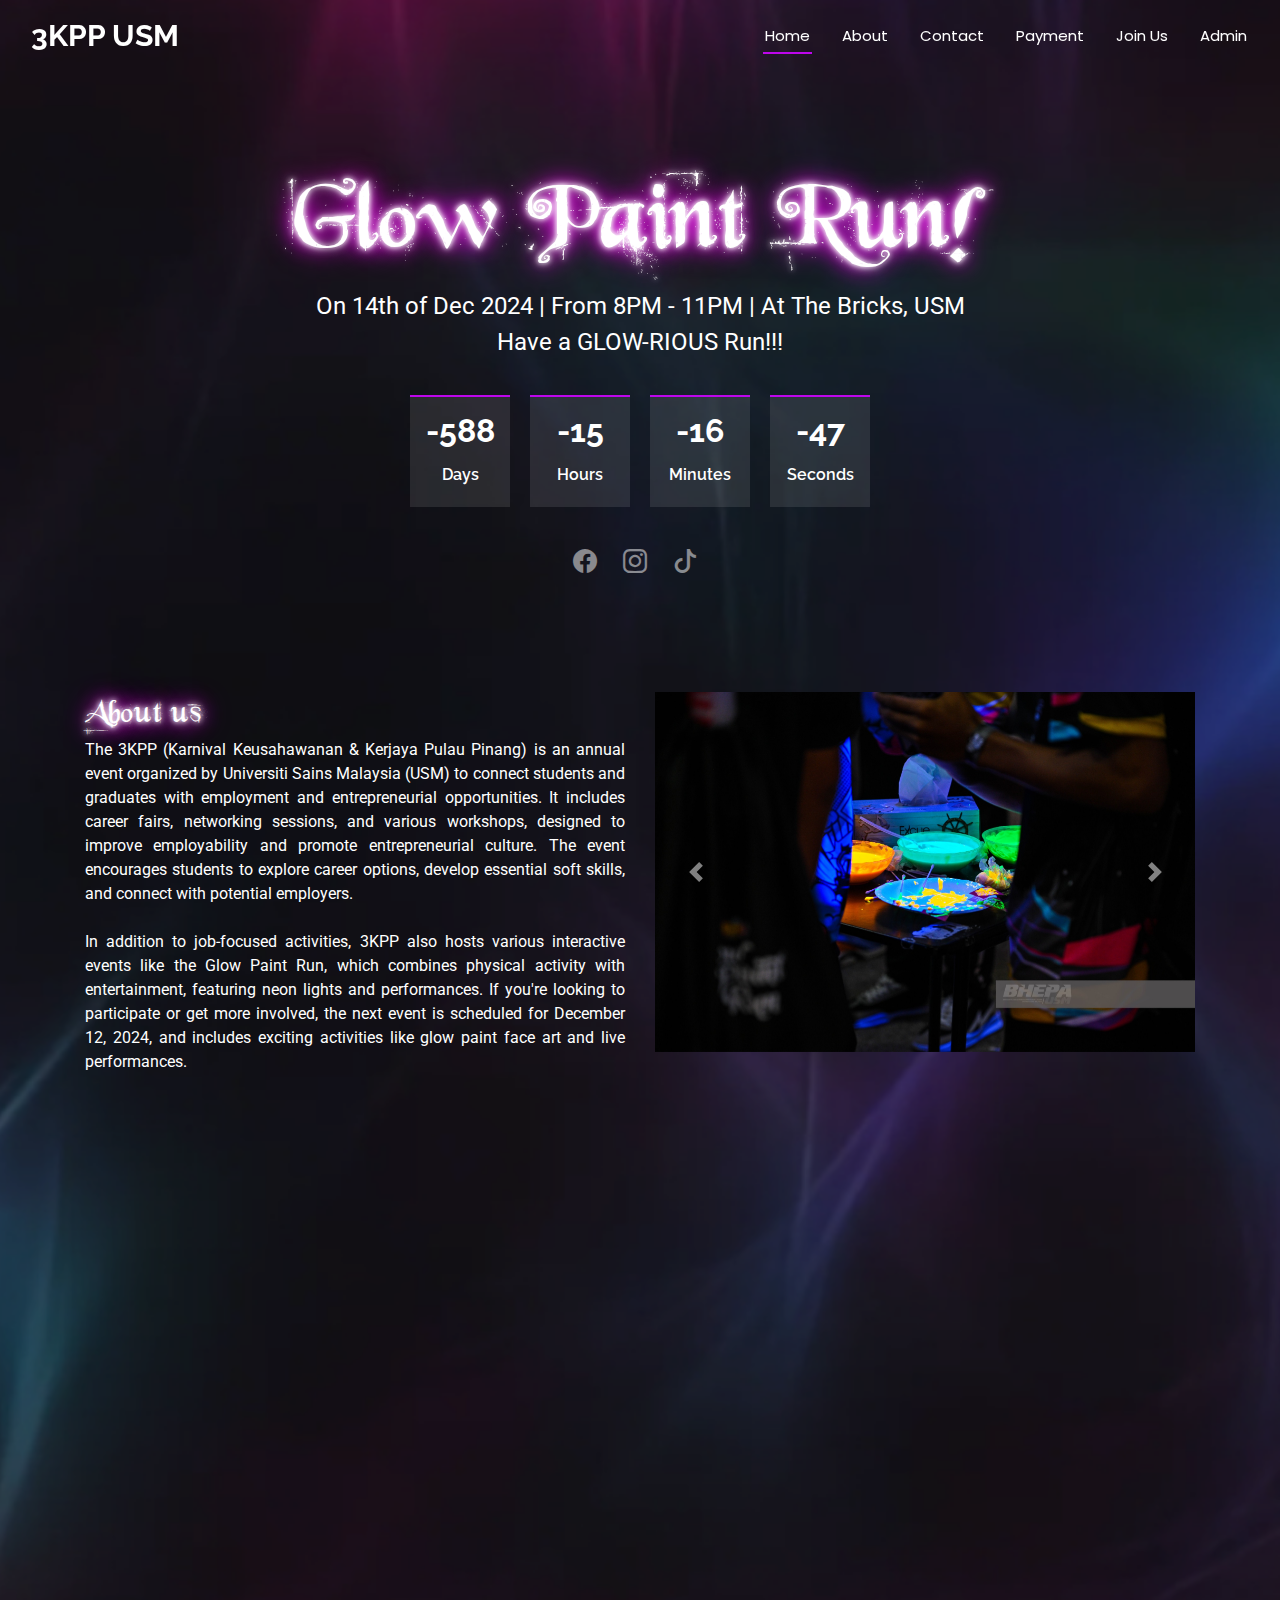
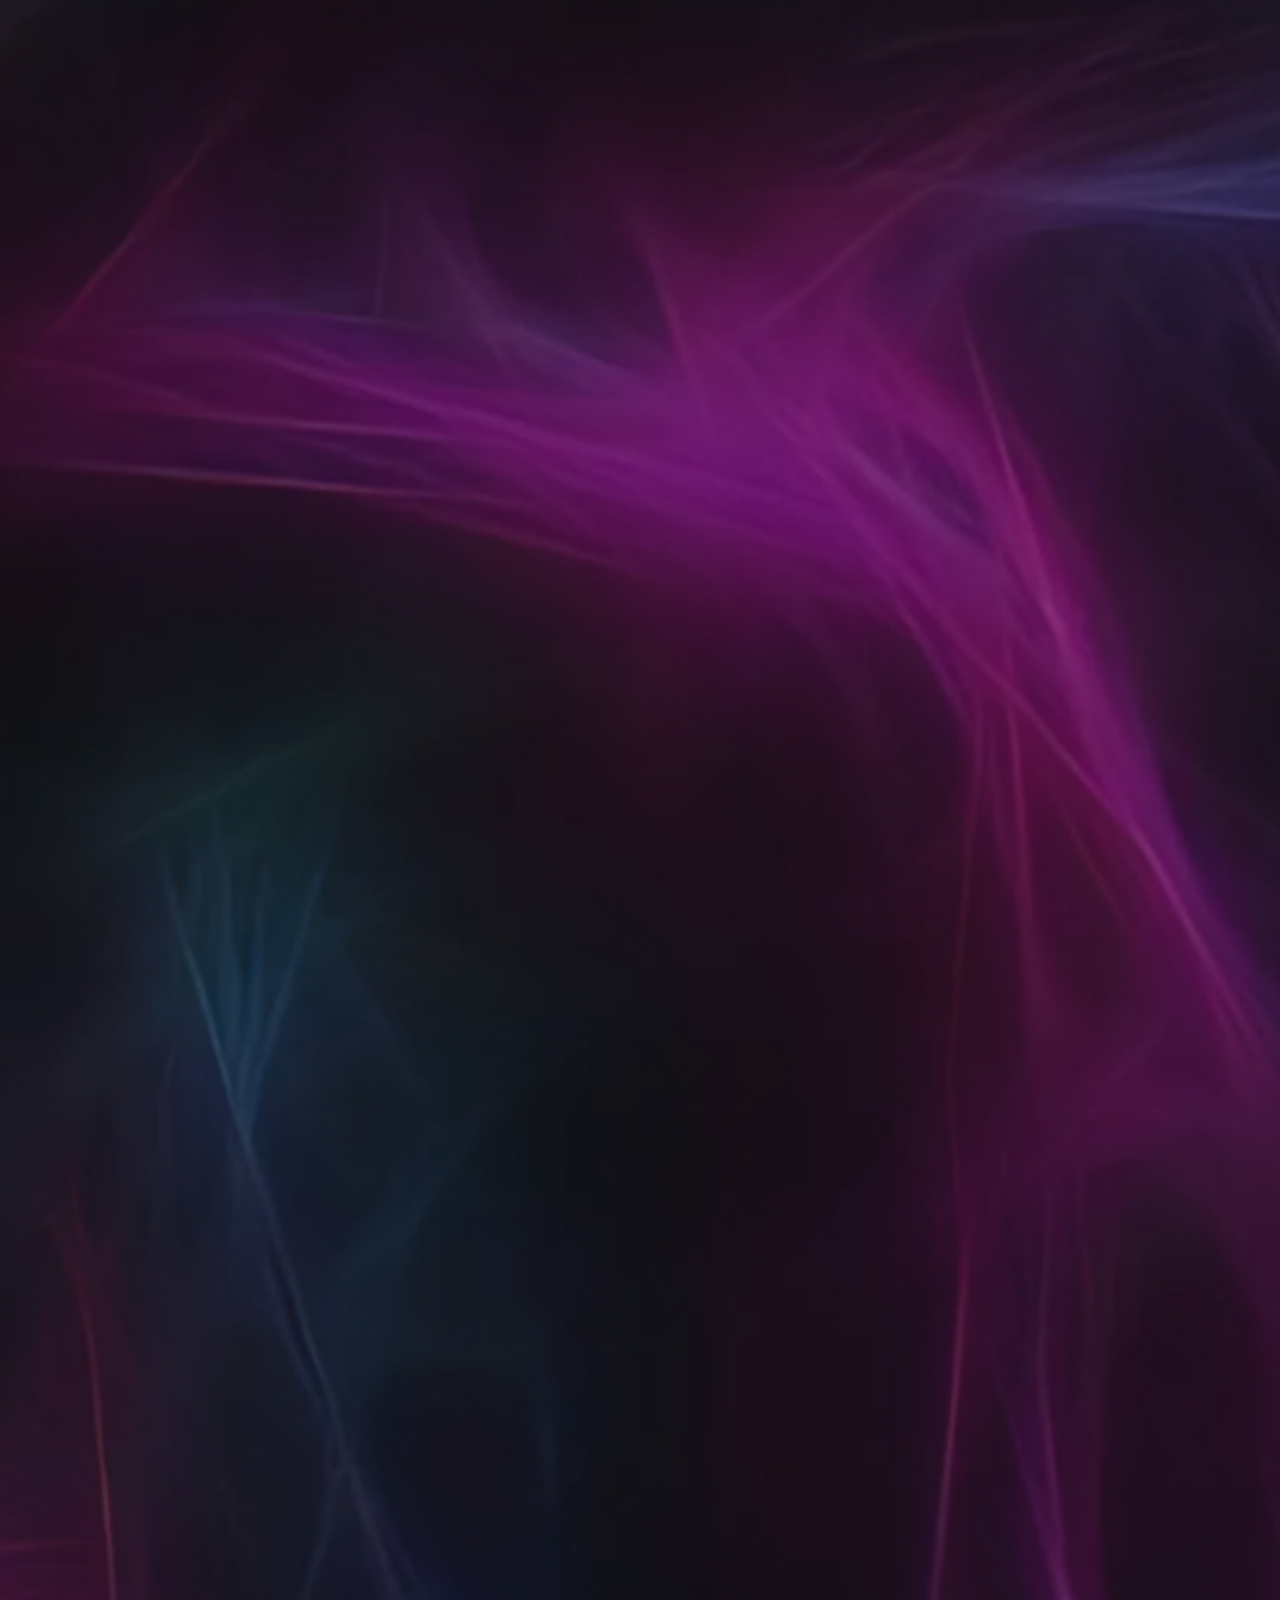
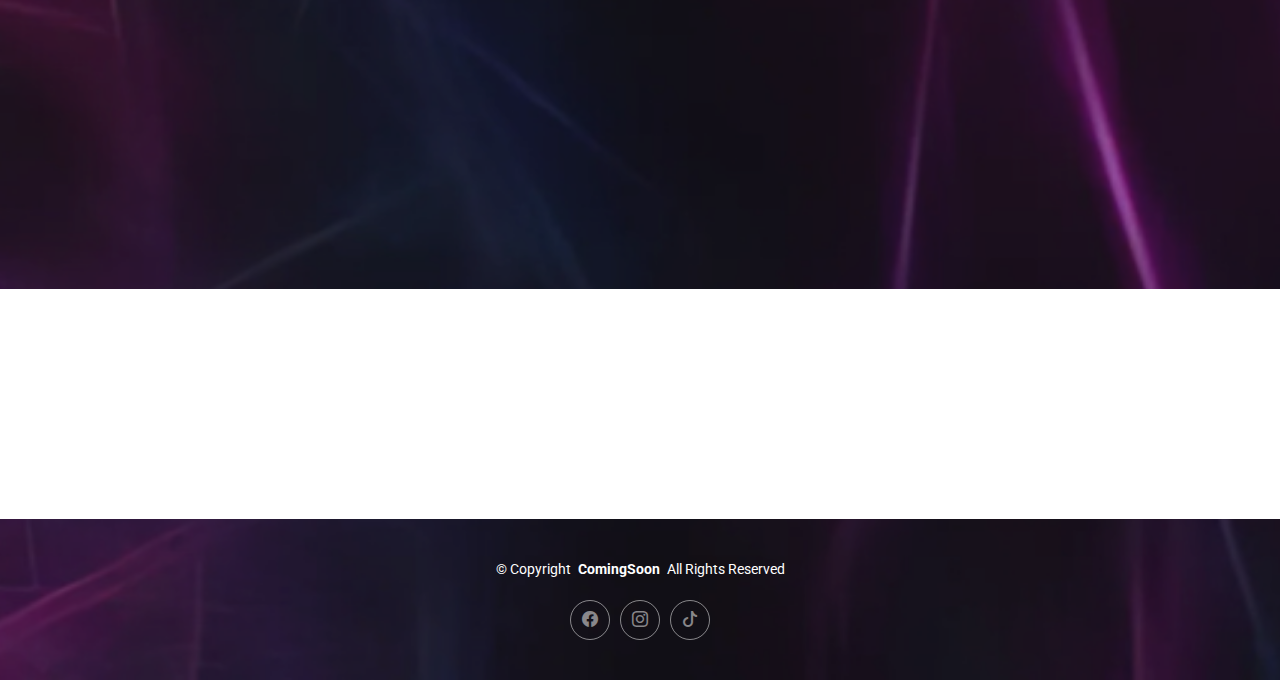
<file: index.html>
<!DOCTYPE html>
<html lang="en">

<head>
  <meta charset="utf-8">
  <meta content="width=device-width, initial-scale=1.0" name="viewport">
  <title>Glow Paint Run</title>
  <meta name="description" content="">
  <meta name="keywords" content="">

  <!-- Favicons -->
  <link href="assets/img/favicon.png" rel="icon">

  <!-- Fonts -->
  <link href="https://fonts.googleapis.com" rel="preconnect">
  <link href="https://fonts.gstatic.com" rel="preconnect" crossorigin>
  <link href="https://fonts.googleapis.com/css2?family=Roboto:ital,wght@0,100;0,300;0,400;0,500;0,700;0,900;1,100;1,300;1,400;1,500;1,700;1,900&family=Poppins:ital,wght@0,100;0,200;0,300;0,400;0,500;0,600;0,700;0,800;0,900;1,100;1,200;1,300;1,400;1,500;1,600;1,700;1,800;1,900&family=Raleway:ital,wght@0,100;0,200;0,300;0,400;0,500;0,600;0,700;0,800;0,900;1,100;1,200;1,300;1,400;1,500;1,600;1,700;1,800;1,900&display=swap" rel="stylesheet">

  <!-- Vendor CSS Files -->
  <link href="assets/vendor/bootstrap/css/bootstrap.min.css" rel="stylesheet">
  <link href="assets/vendor/bootstrap-icons/bootstrap-icons.css" rel="stylesheet">
  <link href="assets/vendor/aos/aos.css" rel="stylesheet">
  <link rel="stylesheet" href="https://cdn.jsdelivr.net/npm/bootstrap@4.6.2/dist/css/bootstrap.min.css">

  <!-- Main CSS File -->
  <link href="assets/css/main.css" rel="stylesheet">
</head>

<body class="index-page">

  <header id="header" class="header d-flex align-items-center px-3 sticky-top">
    <div class="container-fluid position-relative d-flex align-items-center justify-content-between">

      <a href="index.html" class="logo d-flex align-items-center">
        <!-- Uncomment the line below if you also wish to use an image logo -->
        <!-- <img src="assets/img/logo.png" alt=""> -->
        <h1 class="sitename">3KPP USM</h1>
      </a>
      <nav id="navmenu" class="navmenu">
        <ul>
          <li><a href="index.html" class="active">Home</a></li>
          <li><a href="#about">About</a></li>
          <li><a href="#contact">Contact</a></li>
          <li><a href="#payment">Payment</a></li>
          <li><a href="#payment" >Join Us</a></li>
          <li><a href="Templates/admin_dashboard.html" >Admin</a></li>
        </ul>
        <i class="mobile-nav-toggle d-xl-none bi bi-list"></i>
      </nav>

    </div>
  </header>
  <main class="main">
    <!-- Hero Section -->
    <section id="hero" class="hero section transparent-background">

      <div class="container text-center" data-aos="fade-up" data-aos-delay="100">
        <div class="row justify-content-center">
          <div class="col-lg-8">
            <h2>Glow Paint Run!</h2>
            <p>On 14th of Dec 2024  |  From 8PM - 11PM  |  At The Bricks, USM<br>Have a GLOW-RIOUS Run!!!</p>
          </div>
          <div class="countdown d-flex justify-content-center" data-count="2024/12/14">
            <div>
              <h3 class="count-days">482</h3>
              <h4>Days</h4>
            </div>
            <div>
              <h3 class="count-hours">6</h3>
              <h4>Hours</h4>
            </div>
            <div>
              <h3 class="count-minutes">49</h3>
              <h4>Minutes</h4>
            </div>
            <div>
              <h3 class="count-seconds">41</h3>
              <h4>Seconds</h4>
            </div>
          </div>
          <div class="social-links">
            <a href="https://m.facebook.com/profile.php?id=100085816266970"><i class="bi bi-facebook"></i></a>
            <a href="https://www.instagram.com/3kpp_usm/?hl=en"><i class="bi bi-instagram"></i></a>
            <a href="https://www.tiktok.com/@3kpp_usm?_t=8rUfpqcwQLv&_r=1"><i class="bi bi-tiktok"></i></a>
          </div>
        </div>
      </div>
    </section><!-- /Hero Section -->

    <!-- About Section -->
    <section id="about" class="about section transparent-background">
      <div class="container">
        <div class="row gy-4">
          <div class="col-lg-6 content" data-aos="fade-up" data-aos-delay="100">
            <h2>About us</h2>
            <p class="tidy">
              The 3KPP (Karnival Keusahawanan & Kerjaya Pulau Pinang) is an annual event organized by 
          Universiti Sains Malaysia (USM) to connect students and graduates with employment and 
          entrepreneurial opportunities. It includes career fairs, networking sessions, and various 
          workshops, designed to improve employability and promote entrepreneurial culture. The event 
          encourages students to explore career options, develop essential soft skills, and connect 
          with potential employers.<br><br>
          In addition to job-focused activities, 3KPP also hosts various 
          interactive events like the Glow Paint Run, which combines physical activity with entertainment, featuring neon lights 
          and performances. If you're looking to participate or get more involved, the next event is 
          scheduled for December 12, 2024, and includes exciting activities like glow paint face art 
          and live performances.
            </p>
          </div>
          <div class="col-lg-6" data-aos="fade-up" data-aos-delay="100">
            <div id="carouselid" class="carousel slide" data-ride="carousel">
              <div class="carousel-inner">
                <div class="carousel-item active">
                  <img class="d-block w-100" src="assets/img/img2.jpg" alt="First slide">
                </div>
                <div class="carousel-item">
                  <img class="d-block w-100" src="assets/img/img3.jpg" alt="Second slide">
                </div>
                <div class="carousel-item">
                  <img class="d-block w-100" src="assets/img/img4.jpg" alt="Third slide">
                </div>
              </div>
              <a class="carousel-control-prev" href="#carouselid" role="button" data-slide="prev">
                <span class="carousel-control-prev-icon" aria-hidden="true"></span>
                <span class="sr-only">Previous</span>
              </a>
              <a class="carousel-control-next" href="#carouselid" role="button" data-slide="next">
                <span class="carousel-control-next-icon" aria-hidden="true"></span>
                <span class="sr-only">Next</span>
              </a>
            </div>
          </div>
        </div>
      </div>
    </section><!-- /About Section -->

    <!-- Contact Section -->
    <section id="contact" class="contact section transparent-background">
      <!-- Section Title -->
      <div class="container section-title" data-aos="fade-up">
        <h2>Contact</h2>
        <p>Necessitatibus eius consequatur ex aliquid fuga eum quidem sint consectetur velit</p>
      </div><!-- End Section Title -->
      <div class="container" data-aos="fade-up" data-aos-delay="100">
        <div class="row gy-4">
          <div class="col-lg-6">
            <div class="row gy-4">
              <div class="col-md-6">
                <div class="info-item" data-aos="fade" data-aos-delay="200">
                  <i class="bi bi-geo-alt"></i>
                  <h3>Address</h3>
                  <p>A108 Adam Street</p>
                  <p>New York, NY 535022</p>
                </div>
              </div><!-- End Info Item -->

              <div class="col-md-6">
                <div class="info-item" data-aos="fade" data-aos-delay="300">
                  <i class="bi bi-telephone"></i>
                  <h3>Call Us</h3>
                  <p>+1 5589 55488 55</p>
                  <p>+1 6678 254445 41</p>
                </div>
              </div><!-- End Info Item -->

              <div class="col-md-6">
                <div class="info-item" data-aos="fade" data-aos-delay="400">
                  <i class="bi bi-envelope"></i>
                  <h3>Email Us</h3>
                  <p>info@example.com</p>
                  <p>contact@example.com</p>
                </div>
              </div><!-- End Info Item -->

              <div class="col-md-6">
                <div class="info-item" data-aos="fade" data-aos-delay="500">
                  <i class="bi bi-clock"></i>
                  <h3>Open Hours</h3>
                  <p>Monday - Friday</p>
                  <p>9:00AM - 05:00PM</p>
                </div>
              </div><!-- End Info Item -->

            </div>

          </div>
          <div class="col-lg-6">
            <form action="forms/contact.php" method="post" class="php-email-form" data-aos="fade-up" data-aos-delay="200">
              <div class="row gy-4">

                <div class="col-md-6">
                  <input type="text" name="name" class="form-control" placeholder="Your Name" required="">
                </div>

                <div class="col-md-6 ">
                  <input type="email" class="form-control" name="email" placeholder="Your Email" required="">
                </div>

                <div class="col-12">
                  <input type="text" class="form-control" name="subject" placeholder="Subject" required="">
                </div>

                <div class="col-12">
                  <textarea class="form-control" name="message" rows="6" placeholder="Message" required=""></textarea>
                </div>

                <div class="col-12 text-center">
                  <div class="loading">Loading</div>
                  <div class="error-message"></div>
                  <div class="sent-message">Your message has been sent. Thank you!</div>

                  <button type="submit">Send Message</button>
                </div>
              </div>
            </form>
          </div><!-- End Contact Form -->
        </div>
      </div>
    </section><!-- /Contact Section -->
     <!-- payment Section -->
     <section id="payment" class="payment section transparent-background">

      <!-- Section Title -->
      <div class="container section-title" data-aos="fade-up">
        <h2>Payment</h2>
        <p>Unlock the Adventure – Secure Your Run Package Here! 三三(ง ˙o˙)ว</p>
      </div><!-- End Section Title -->

      <div class="container" data-aos="fade-up" data-aos-delay="100">

        <div class="row g-4 justify-content-center">

          <!-- Basic Plan -->
          <div class="col-lg-4" data-aos="fade-up" data-aos-delay="100">
            <div class="payment-card">
              <h3>GLOW-RIOUS STARTER</h3>
              <div class="price">
                <span class="currency">RM</span>
                <span class="amount">15.00</span>
                <span class="period">/ person</span>
              </div>
              <!-- <p class="description">Sed ut perspiciatis unde omnis iste natus error sit voluptatem accusantium doloremque laudantium totam.</p> -->
              <img src="assets/img/starterpack.png" alt="Glow Starter Package" class="description-image">

              <h4>Running Kit Included:</h4>
              <ul class="features-list">
                <li>
                  <i class="bi bi-check-circle-fill"></i>
                  LED Stick
                </li>
                <li>
                  <i class="bi bi-check-circle-fill"></i>
                  Refreshments
                </li>
                <li>
                  <i class="bi bi-check-circle-fill"></i>
                  Drawstring Bag
                </li>
                <li>
                  <i class="bi bi-check-circle-fill"></i>
                  Face Paint Service
                </li>
                <li>
                  <i class="bi bi-check-circle-fill"></i>
                  Lucky Draw Ticket
                </li>
                <li>
                  <i class="bi bi-check-circle-fill"></i>
                  Wristband
                </li>
              </ul>

              <a href="joinus.html" class="btn btn-primary">
                Purchase Now
                <i class="bi bi-arrow-right"></i>
              </a>
            </div>
          </div>

          <!-- Standard Plan -->
          <div class="col-lg-4" data-aos="fade-up" data-aos-delay="200">
            <div class="payment-card popular">
              <div class="popular-badge">Most Popular</div>
              <h31>GLOW-RIOUS PRO</h31>
              <h5>* Only this package is open to public *</h5>
              <div class="price">
                <span class="currency">RM</span>
                <span class="amount">50.00</span>
                <span class="period">/ person</span>
              </div>
              <!-- <p class="description">At vero eos et accusamus et iusto odio dignissimos ducimus qui blanditiis praesentium voluptatum.</p> -->
              <img src="assets/img/propack.png" alt="Glow Starter Package" class="description-image">
             
              <h4>Running Kit Included:</h4>
              <ul class="features-list">
                <li>
                  <i class="bi bi-check-circle-fill"></i>
                  T-shirt
                </li>
                <li>
                  <i class="bi bi-check-circle-fill"></i>
                  LED Stick
                </li>
                <li>
                  <i class="bi bi-check-circle-fill"></i>
                  Refreshments
                </li>
                <li>
                  <i class="bi bi-check-circle-fill"></i>
                  Drawstring Bag
                </li>
                <li>
                  <i class="bi bi-check-circle-fill"></i>
                  Face Paint Service
                </li>
                <li>
                  <i class="bi bi-check-circle-fill"></i>
                  Lucky Draw Ticket
                </li>
                <li>
                  <i class="bi bi-check-circle-fill"></i>
                  Wristband
                </li>
                <li>
                  <i class="bi bi-check-circle-fill"></i>
                  Medal
                </li>
              </ul>

              <a href="joinus.html" class="btn btn-light">
                Purchase Now
                <i class="bi bi-arrow-right"></i>
              </a>
            </div>
          </div>

          <!-- Premium Plan -->
          <div class="col-lg-4" data-aos="fade-up" data-aos-delay="300">
            <div class="payment-card">
              <h3>GLOW-RIOUS LITE</h3>
              <div class="price">
                <span class="currency">RM</span>
                <span class="amount">35.00</span>
                <span class="period">/ person</span>
              </div>
              <!-- <p class="description">Quis autem vel eum iure reprehenderit qui in ea voluptate velit esse quam nihil molestiae.</p> -->
              <img src="assets/img/litepack.png" alt="Glow Starter Package" class="description-image">
              
              <h4>Running Kit Included:</h4>
              <ul class="features-list">
                <li>
                  <i class="bi bi-check-circle-fill"></i>
                  T-shirt
                </li>
                <li>
                  <i class="bi bi-check-circle-fill"></i>
                  LED Stick
                </li>
                <li>
                  <i class="bi bi-check-circle-fill"></i>
                  Refreshments
                </li>
                <li>
                  <i class="bi bi-check-circle-fill"></i>
                  Drawstring Bag
                </li>
                <li>
                  <i class="bi bi-check-circle-fill"></i>
                  Face Paint Service
                </li>
                <li>
                  <i class="bi bi-check-circle-fill"></i>
                  Lucky Draw Ticket
                </li>
                <li>
                  <i class="bi bi-check-circle-fill"></i>
                  Wristband
                </li>
              </ul>

              <a href="joinus.html" class="btn btn-primary">
                Purchase Now
                <i class="bi bi-arrow-right"></i>
              </a>
            </div>
          </div>
        </div>
      </div>
    </section><!-- /payment Section -->
    <section class="joinus"></section>  <!-- /joinus Section -->
  </main>
  <footer id="footer" class="footer transparent-background">
    <div class="container">
      <div class="copyright text-center ">
        <p>© <span>Copyright</span> <strong class="px-1 sitename">ComingSoon</strong> <span>All Rights Reserved</span></p>
      </div>
      <div class="social-links d-flex justify-content-center">
        <a href="https://m.facebook.com/profile.php?id=100085816266970"><i class="bi bi-facebook"></i></a>
        <a href="https://www.instagram.com/3kpp_usm/?hl=en"><i class="bi bi-instagram"></i></a>
        <a href="https://www.tiktok.com/@3kpp_usm?_t=8rUfpqcwQLv&_r=1"><i class="bi bi-tiktok"></i></a>
      </div>
    </div>
  </footer>

  <!-- Scroll Top -->
  <a href="#" id="scroll-top" class="scroll-top d-flex align-items-center justify-content-center"><i class="bi bi-arrow-up-short"></i></a>

  <!-- Preloader -->
  <div id="preloader"></div>

  <!-- Vendor JS Files -->
  <script src="assets/vendor/bootstrap/js/bootstrap.bundle.min.js"></script>
  <script src="assets/vendor/php-email-form/validate.js"></script>
  <script src="assets/vendor/aos/aos.js"></script>
  <script src="https://code.jquery.com/jquery-3.6.0.min.js"></script>
<script src="https://cdn.jsdelivr.net/npm/bootstrap@4.6.2/dist/js/bootstrap.min.js"></script>

  <!-- Main JS File -->
  <script src="assets/js/main.js"></script>
</body>
</html>
</file>
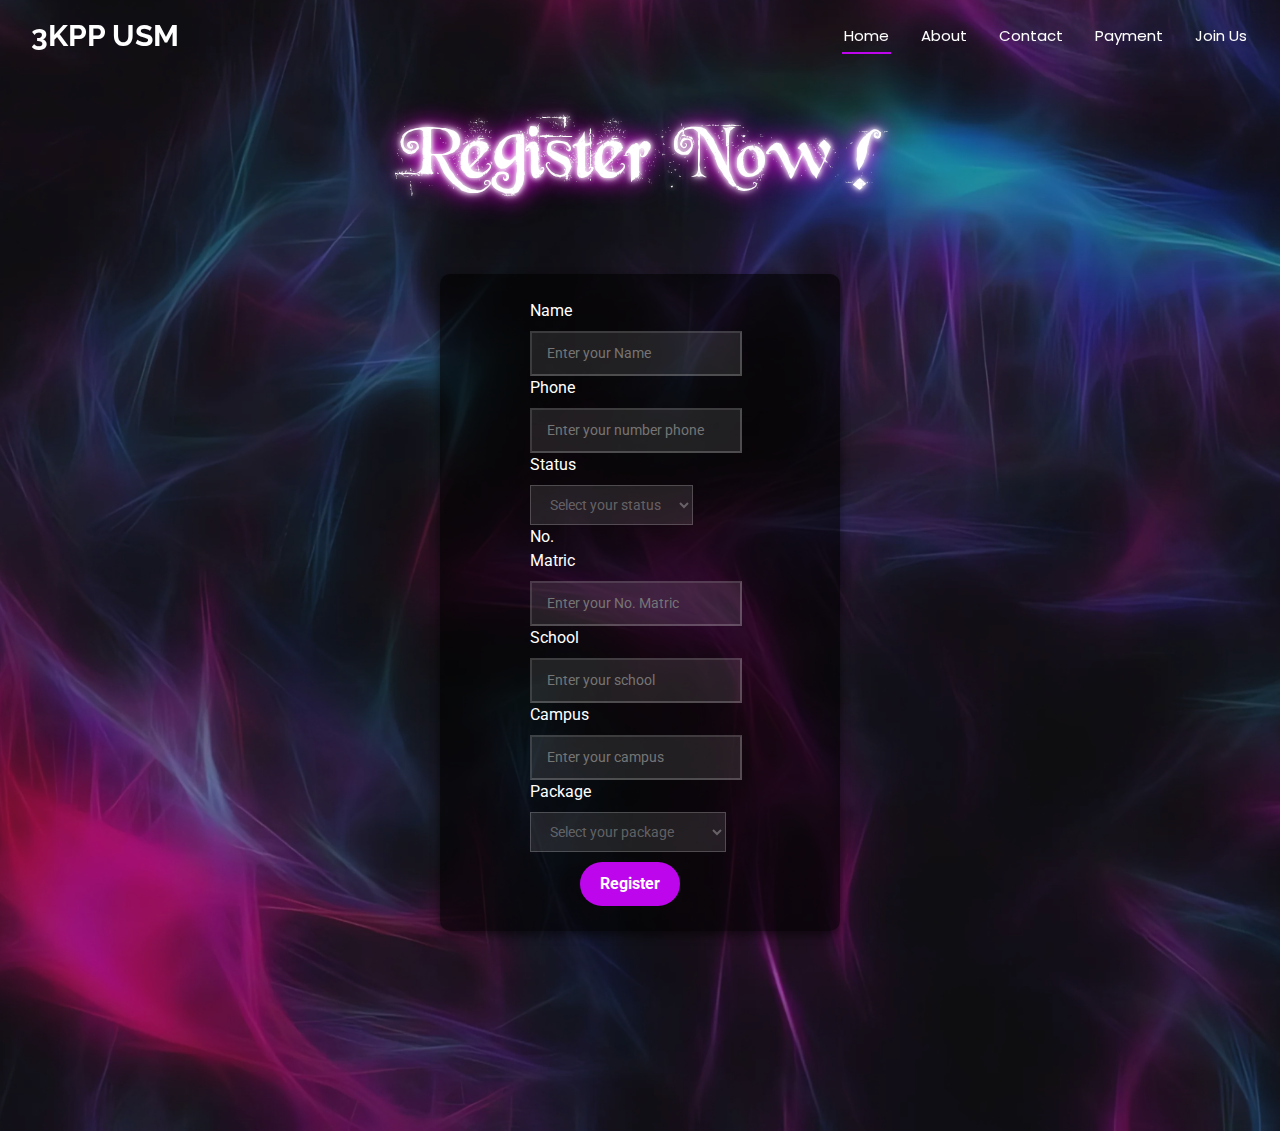
<file: joinus.html>
<!DOCTYPE html>
<html lang="en" style="font-size: 16px;">
<head>
    <meta name="viewport" content="width=device-width, initial-scale=1.0">
    <meta charset="utf-8">
    <meta name="keywords" content="Book an Appointment, INTUITIVE">
    <title>Join US</title>
    <!-- Favicons -->
    <link href="assets/img/favicon.png" rel="icon">

    <!-- Fonts -->
    <link href="https://fonts.googleapis.com" rel="preconnect">
    <link href="https://fonts.gstatic.com" rel="preconnect" crossorigin>
    <link href="https://fonts.googleapis.com/css2?family=Roboto:ital,wght@0,100;0,300;0,400;0,500;0,700;0,900;1,100;1,300;1,400;1,500;1,700;1,900&family=Poppins:ital,wght@0,100;0,200;0,300;0,400;0,500;0,600;0,700;0,800;0,900;1,100;1,200;1,300;1,400;1,500;1,600;1,700;1,800;1,900&family=Raleway:ital,wght@0,100;0,200;0,300;0,400;0,500;0,600;0,700;0,800;0,900;1,100;1,200;1,300;1,400;1,500;1,600;1,700;1,800;1,900&display=swap" rel="stylesheet">

    <!-- Vendor CSS Files -->
    <link href="assets/vendor/bootstrap/css/bootstrap.min.css" rel="stylesheet">
    <link href="assets/vendor/bootstrap-icons/bootstrap-icons.css" rel="stylesheet">
    <link href="assets/vendor/aos/aos.css" rel="stylesheet">
    <link rel="stylesheet" href="https://cdn.jsdelivr.net/npm/bootstrap@4.6.2/dist/css/bootstrap.min.css">

    <!-- Main CSS File -->
    <link href="assets/css/main.css" rel="stylesheet">
    <link href="joinus.css" rel="stylesheet">
</head>

<body class="join-body" data-lang="en">

    <header id="header" class="header d-flex align-items-center px-3 sticky-top">
        <div class="container-fluid position-relative d-flex align-items-center justify-content-between">
    
          <a href="index.html" class="logo d-flex align-items-center">
            <!-- Uncomment the line below if you also wish to use an image logo -->
            <!-- <img src="assets/img/logo.png" alt=""> -->
            <h1 class="sitename">3KPP USM</h1>
          </a>
          <nav id="navmenu" class="navmenu">
            <ul>
              <li><a href="index.html" class="active">Home</a></li>
              <li><a href="#about">About</a></li>
              <li><a href="#contact">Contact</a></li>
              <li><a href="#payment">Payment</a></li>
              <li><a href="joinus.html">Join Us</a></li>
            </ul>
            <i class="mobile-nav-toggle d-xl-none bi bi-list"></i>
          </nav>
    
        </div>
    </header>

<!-- <section id="register" class="register section transparent-background">
    <!-- Section Title
    <div class="container section-title" data-aos="fade-up">
      <h2>Register</h2>
      <p>Necessitatibus eius consequatur ex aliquid fuga eum quidem sint consectetur velit</p>
    </div><!-- End Section Title -->
    <!-- <div class="container" data-aos="fade-up" data-aos-delay="100">
      <div class="row gy-4">
        <div class="col-lg-6">
          <form action="forms/contact.php" method="post" class="php-email-form" data-aos="fade-up" data-aos-delay="200">
            <div class="row gy-4">

              <div class="col-md-6">
                <input type="text" name="name" class="form-control" placeholder="Your Name" required="">
              </div>

              <div class="col-md-6 ">
                <input type="email" class="form-control" name="email" placeholder="Your Email" required="">
              </div>

              <div class="col-12">
                <input type="text" class="form-control" name="subject" placeholder="Subject" required="">
              </div>

              <div class="col-12">
                <textarea class="form-control" name="message" rows="6" placeholder="Message" required=""></textarea>
              </div>

              <div class="col-12 text-center">
                <div class="loading">Loading</div>
                <div class="error-message"></div>
                <div class="sent-message">Your message has been sent. Thank you!</div>

                <button type="submit">Send Message</button>
              </div>
            </div>
          </form> -->
        </div><!-- End Contact Form
      </div>
    </div>
  </section>/Contact Section -->

  <section id="register" class="register section transparent-background">
    <div  class="container section-title">
        <h2>Register Now !</h2>
    </div>
    <div class="container form">
        <div class="row gy-4">
            <div class="col-lg-6">
                <form action="qr.html" method="get" class="php-email-form">
                    <div class="col-md-6">
                        <label for="name" class="u-label">Name</label>
                        <input type="text" placeholder="Enter your Name" id="name" name="name" required>
                    </div>
                    <div class="col-md-6">
                        <label for="phone" class="u-label">Phone</label>
                        <input type="text" placeholder="Enter your number phone" id="phone" name="phone"  required>
                    </div>
                    <div class="col-md-6">
                      <label for="status" class="u-label">Status</label>
                      <select id="status" name="status" required>
                          <option value="" disabled selected>Select your status</option>
                          <option value="basic">Student</option>
                          <option value="pro">Non-Student</option>
                      </select>
                  </div>
                    <div class="col-md-6">
                        <label for="nomatric" class="u-label">No. Matric</label>
                        <input type="text" placeholder="Enter your No. Matric" id="nomatric" name="nomatric"  required>
                    </div>
                    <div class="col-md-6">
                        <label for="school" class="u-label">School</label>
                        <input type="text" placeholder="Enter your school" id="school" name="school"  required>
                    </div>
                    <div class="col-md-6">
                        <label for="campus" class="u-label">Campus</label>
                        <input type="text" placeholder="Enter your campus" id="campus" name="campus" required>
                    </div>
                    <div class="col-md-6">
                        <label for="package" class="u-label">Package</label>
                        <select id="package" name="package" required>
                            <option value="" disabled selected>Select your package</option>
                            <option value="basic">GLOW-RIOUS STARTER</option>
                            <option value="pro">GLOW-RIOUS PRO</option>
                            <option value="lite">GLOW-RIOUS LITE</option>
                        </select>
                    </div>
                    <div class="col-md-6">
                        <button type="submit" class="btn">Register</button>
                    </div>
                </form>
            </div>
        </div>
    </div>
</section>



</body>
</html>
</file>
<file: assets/css/main.css>
/* Fonts */
:root {
  --default-font: "Roboto",  system-ui, -apple-system, "Segoe UI", Roboto, "Helvetica Neue", Arial, "Noto Sans", "Liberation Sans", sans-serif, "Apple Color Emoji", "Segoe UI Emoji", "Segoe UI Symbol", "Noto Color Emoji";
  --heading-font: "Raleway",  sans-serif;
  --nav-font: "Poppins",  sans-serif;
}

/* Global Colors - The following color variables are used throughout the website. Updating them here will change the color scheme of the entire website */
:root { 
  --background-color: #ffffff; /* Background color for the entire website, including individual sections */
  --default-color: #ffffff; /* Default color used for the majority of the text content across the entire website */
  --heading-color: #ffffff; /* Color for headings, subheadings and title throughout the website */
  --accent-color: #be06ec; /* Accent color that represents your brand on the website. It's used for buttons, links, and other elements that need to stand out */
  --surface-color: #ffffff; /* The surface color is used as a background of boxed elements within sections, such as cards, icon boxes, or other elements that require a visual separation from the global background. */
  --contrast-color: #ffffff; /* Contrast color for text, ensuring readability against backgrounds of accent, heading, or default colors. */
   scroll-behavior: smooth;
}

.transparent-background {
  --background-color: rgba(255, 255, 255, 0);
  --surface-color: rgba(255, 255, 255, 0.1);
}

/* Smooth scroll */
:root {
  scroll-behavior: smooth;
}

.tidy{
  text-align: justify;
}

/*--------------------------------------------------------------
# General Styling & Shared Classes
--------------------------------------------------------------*/
body {
  color: var(--default-color);
  background-color: var(--background-color);
  font-family: var(--default-font);
  background: url(../img/paymentbg.png) top center no-repeat;
  background-size: cover;
  position: relative;
}

body::before {
  content: "";
  position: absolute;
  left: 0;
  right: 0;
  top: 0;
  bottom: 0;
  background: rgba(34, 34, 34, 0.4);
}

@media (min-width: 1366px) {
  body {
    background-attachment: fixed;
  }
}

a {
  color: var(--accent-color);
  text-decoration: none;
  transition: 0.3s;
}

a:hover {
  color: color-mix(in srgb, var(--accent-color), transparent 25%);
  text-decoration: none;
}

h1,
/* h2, */
h3,
h31,
h4,
h5,
h6 {
  color: var(--heading-color);
  font-family: var(--heading-font);
}

@font-face {
  font-family: 'Beyond-Wonderland';
  src: url('../font/Beyond-Wonderland.ttf') format('opentype');
}

h2 {
  font-family: 'Beyond-Wonderland'; /* Fallback to sans-serif */
  text-shadow: 
  0 0 5px #ffffff,   /* Inner glow */
  0 0 10px #ffffff,  /* First outer glow */
  0 0 20px #ff00ff,  /* Second outer glow */
  0 0 30px #ff00ff;  /* Final intense glow */
color: #ffffff;      /* Font color */
}

/*--------------------------------------------------------------
# Global Header
--------------------------------------------------------------*/
.header {
  --background-color: rgba(0, 0, 0, 0);
  color: var(--default-color);
  background-color: var(--background-color);
  padding: 10px 0;
  transition: all 0.5s;
  z-index: 997;
}

.header .logo {
  line-height: 1;
}

.header .logo img {
  max-height: 32px;
  margin-right: 8px;
}

.header .logo h1 {
  font-size: 30px;
  margin: 0;
  font-weight: 700;
  color: var(--heading-color);
}

/*--------------------------------------------------------------
# Navigation Menu
--------------------------------------------------------------*/
/* Desktop Navigation */
@media (min-width: 1200px) {
  .navmenu {
    padding: 0;
  }

  .navmenu ul {
    margin: 0;
    padding: 0;
    display: flex;
    list-style: none;
    align-items: center;
  }

  .navmenu li {
    position: relative;
  }

  .navmenu>ul>li {
    white-space: nowrap;
    padding: 15px 14px;
  }

  .navmenu>ul>li:last-child {
    padding-right: 0;
  }

  .navmenu a,
  .navmenu a:focus {
    color: var(--nav-color);
    font-size: 15px;
    padding: 0 2px;
    font-family: var(--nav-font);
    font-weight: 400;
    display: flex;
    align-items: center;
    justify-content: space-between;
    white-space: nowrap;
    transition: 0.3s;
    position: relative;
  }

  .navmenu a i,
  .navmenu a:focus i {
    font-size: 12px;
    line-height: 0;
    margin-left: 5px;
    transition: 0.3s;
  }

  .navmenu>ul>li>a:before {
    content: "";
    position: absolute;
    width: 100%;
    height: 2px;
    bottom: -6px;
    left: 0;
    background-color: var(--accent-color);
    visibility: hidden;
    width: 0px;
    transition: all 0.3s ease-in-out 0s;
  }

  .navmenu a:hover:before,
  .navmenu li:hover>a:before,
  .navmenu .active:before {
    visibility: visible;
    width: 100%;
  }

  .navmenu li:hover>a,
  .navmenu .active,
  .navmenu .active:focus {
    color: var(--nav-hover-color);
  }

  .navmenu .dropdown ul {
    margin: 0;
    padding: 10px 0;
    background: var(--nav-dropdown-background-color);
    display: block;
    position: absolute;
    visibility: hidden;
    left: 14px;
    top: 130%;
    opacity: 0;
    transition: 0.3s;
    border-radius: 4px;
    z-index: 99;
    box-shadow: 0px 0px 30px rgba(0, 0, 0, 0.1);
  }

  .navmenu .dropdown ul li {
    min-width: 200px;
  }

  .navmenu .dropdown ul a {
    padding: 10px 20px;
    font-size: 15px;
    text-transform: none;
    color: var(--nav-dropdown-color);
  }

  .navmenu .dropdown ul a i {
    font-size: 12px;
  }

  .navmenu .dropdown ul a:hover,
  .navmenu .dropdown ul .active:hover,
  .navmenu .dropdown ul li:hover>a {
    color: var(--nav-dropdown-hover-color);
  }

  .navmenu .dropdown:hover>ul {
    opacity: 1;
    top: 100%;
    visibility: visible;
  }

  .navmenu .dropdown .dropdown ul {
    top: 0;
    left: -90%;
    visibility: hidden;
  }

  .navmenu .dropdown .dropdown:hover>ul {
    opacity: 1;
    top: 0;
    left: -100%;
    visibility: visible;
  }
}

/* Mobile Navigation */
@media (max-width: 1199px) {
  .mobile-nav-toggle {
    color: var(--nav-color);
    font-size: 28px;
    line-height: 0;
    margin-right: 10px;
    cursor: pointer;
    transition: color 0.3s;
  }

  .navmenu {
    padding: 0;
    z-index: 9997;
  }

  .navmenu ul {
    display: none;
    list-style: none;
    position: absolute;
    inset: 60px 20px 20px 20px;
    padding: 10px 0;
    margin: 0;
    border-radius: 6px;
    background-color: var(--nav-mobile-background-color);
    border: 1px solid color-mix(in srgb, var(--default-color), transparent 90%);
    box-shadow: none;
    overflow-y: auto;
    transition: 0.3s;
    z-index: 9998;
  }

  .navmenu a,
  .navmenu a:focus {
    color: var(--nav-dropdown-color);
    padding: 10px 20px;
    font-family: var(--nav-font);
    font-size: 17px;
    font-weight: 500;
    display: flex;
    align-items: center;
    justify-content: space-between;
    white-space: nowrap;
    transition: 0.3s;
  }

  .navmenu a i,
  .navmenu a:focus i {
    font-size: 12px;
    line-height: 0;
    margin-left: 5px;
    width: 30px;
    height: 30px;
    display: flex;
    align-items: center;
    justify-content: center;
    border-radius: 50%;
    transition: 0.3s;
    background-color: color-mix(in srgb, var(--accent-color), transparent 90%);
  }

  .navmenu a i:hover,
  .navmenu a:focus i:hover {
    background-color: var(--accent-color);
    color: var(--contrast-color);
  }

  .navmenu a:hover,
  .navmenu .active,
  .navmenu .active:focus {
    color: var(--nav-dropdown-hover-color);
  }

  .navmenu .active i,
  .navmenu .active:focus i {
    background-color: var(--accent-color);
    color: var(--contrast-color);
    transform: rotate(180deg);
  }

  .navmenu .dropdown ul {
    position: static;
    display: none;
    z-index: 99;
    padding: 10px 0;
    margin: 10px 20px;
    background-color: var(--nav-dropdown-background-color);
    transition: all 0.5s ease-in-out;
  }

  .navmenu .dropdown ul ul {
    background-color: rgba(33, 37, 41, 0.1);
  }

  .navmenu .dropdown>.dropdown-active {
    display: block;
    background-color: rgba(33, 37, 41, 0.03);
  }

  .mobile-nav-active {
    overflow: hidden;
  }

  .mobile-nav-active .mobile-nav-toggle {
    color: #fff;
    position: absolute;
    font-size: 32px;
    top: 15px;
    right: 15px;
    margin-right: 0;
    z-index: 9999;
  }

  .mobile-nav-active .navmenu {
    position: fixed;
    overflow: hidden;
    inset: 0;
    background: rgba(33, 37, 41, 0.8);
    transition: 0.3s;
  }

  .mobile-nav-active .navmenu>ul {
    display: block;
  }
}

/*--------------------------------------------------------------
# Global Footer
--------------------------------------------------------------*/
.footer {
  color: var(--default-color);
  background-color: var(--background-color);
  font-size: 14px;
  padding: 40px 0;
  position: relative;
}

.footer .copyright p {
  margin-bottom: 0;
}

.footer .social-links {
  margin-top: 20px;
}

.footer .social-links a {
  display: flex;
  align-items: center;
  justify-content: center;
  width: 40px;
  height: 40px;
  border-radius: 50%;
  border: 1px solid color-mix(in srgb, var(--default-color), transparent 50%);
  font-size: 16px;
  color: color-mix(in srgb, var(--default-color), transparent 50%);
  margin: 0 5px;
  transition: 0.3s;
}

.footer .social-links a:hover {
  color: var(--accent-color);
  border-color: var(--accent-color);
}

.footer .credits {
  margin-top: 10px;
  font-size: 13px;
  text-align: center;
}

/*--------------------------------------------------------------
# Preloader
--------------------------------------------------------------*/
#preloader {
  position: fixed;
  inset: 0;
  z-index: 999999;
  overflow: hidden;
  background: var(--background-color);
  transition: all 0.6s ease-out;
}

#preloader:before {
  content: "";
  position: fixed;
  top: calc(50% - 30px);
  left: calc(50% - 30px);
  border: 6px solid #ffffff;
  border-color: var(--accent-color) transparent var(--accent-color) transparent;
  border-radius: 50%;
  width: 60px;
  height: 60px;
  animation: animate-preloader 1.5s linear infinite;
}

@keyframes animate-preloader {
  0% {
    transform: rotate(0deg);
  }

  100% {
    transform: rotate(360deg);
  }
}

/*--------------------------------------------------------------
# Scroll Top Button
--------------------------------------------------------------*/
.scroll-top {
  position: fixed;
  visibility: hidden;
  opacity: 0;
  right: 15px;
  bottom: 15px;
  z-index: 99999;
  background-color: var(--accent-color);
  width: 40px;
  height: 40px;
  border-radius: 4px;
  transition: all 0.4s;
}

.scroll-top i {
  font-size: 24px;
  color: var(--contrast-color);
  line-height: 0;
}

.scroll-top:hover {
  background-color: color-mix(in srgb, var(--accent-color), transparent 20%);
  color: var(--contrast-color);
}

.scroll-top.active {
  visibility: visible;
  opacity: 1;
}

/*--------------------------------------------------------------
# Disable aos animation delay on mobile devices
--------------------------------------------------------------*/
@media screen and (max-width: 768px) {
  [data-aos-delay] {
    transition-delay: 0 !important;
  }
}

/*--------------------------------------------------------------
# Global Page Titles & Breadcrumbs
--------------------------------------------------------------*/
.page-title {
  color: var(--default-color);
  background-color: var(--background-color);
  position: relative;
}

.page-title .heading {
  padding: 80px 0;
  border-top: 1px solid color-mix(in srgb, var(--default-color), transparent 90%);
}

.page-title .heading h1 {
  font-size: 38px;
  font-weight: 700;
}

.page-title nav {
  background-color: color-mix(in srgb, var(--default-color), transparent 95%);
  padding: 20px 0;
}

.page-title nav ol {
  display: flex;
  flex-wrap: wrap;
  list-style: none;
  margin: 0;
  font-size: 16px;
  font-weight: 600;
}

.page-title nav ol li+li {
  padding-left: 10px;
}

.page-title nav ol li+li::before {
  content: "/";
  display: inline-block;
  padding-right: 10px;
  color: color-mix(in srgb, var(--default-color), transparent 70%);
}

/*--------------------------------------------------------------
# Global Sections
--------------------------------------------------------------*/
section,
.section {
  color: var(--default-color);
  background-color: var(--background-color);
  padding: 30px 0 200px 0 ;
  scroll-margin-top: 90px;
  overflow: clip;
  position: relative;
}



@media (max-width: 1199px) {

  section,
  .section {
    scroll-margin-top: 66px;
  }

}

/*--------------------------------------------------------------
# Global Section Titles
--------------------------------------------------------------*/
.section-title {
  text-align: center;
  padding-bottom: 60px;
  position: relative;
}

.section-title h2 {
  font-size: 80px;
  font-weight: 200;
  margin-bottom: 15px;
}

.section-title p {
  margin-bottom: 0;
}

/*--------------------------------------------------------------
# Hero Section
--------------------------------------------------------------*/
.hero {
  width: 100%;
  position: relative;
  padding: 80px 0;
  display: flex;
  align-items: center;
  justify-content: center;
}

.hero h2 {
  /* margin: 0;
  font-size: 48px;
  font-weight: 700; */
  font-size: 100px;
  font-weight: 200;
  margin-bottom: 15px;
}

.hero p {
  margin: 10px 0 0 0;
  font-size: 24px;
  color: var(--heading-color);
}

@media (max-width: 768px) {
  .hero h2 {
    font-size: 32px;
  }

  .hero p {
    font-size: 18px;
  }
}

.hero .countdown {
  margin-top: 25px;
}

.hero .countdown div {
  text-align: center;
  border-top: 2px solid var(--accent-color);
  background-color: var(--surface-color);
  margin: 10px 10px;
  width: 100px;
  padding: 15px 0;
}

.hero .countdown div h3 {
  font-weight: 700;
  font-size: 32px;
  margin-bottom: 15px;
}

.hero .countdown div h4 {
  font-size: 16px;
  font-weight: 600;
}

@media (max-width: 575px) {
  .hero .countdown div {
    width: 70px;
    padding: 10px 0;
    margin: 10px 8px;
  }

  .hero .countdown div h3 {
    font-size: 28px;
    margin-bottom: 10px;
  }

  .hero .countdown div h4 {
    font-size: 14px;
    font-weight: 500;
  }
}

.hero .hero-newsletter {
  margin-top: 25px;
}

.hero .hero-newsletter p {
  font-size: 18px;
  margin: 0 0 15px 0;
}

.hero .hero-newsletter .newsletter-form {
  margin-bottom: 15px;
  padding: 6px 8px;
  position: relative;
  background-color: var(--surface-color);
  border: 1px solid color-mix(in srgb, var(--default-color), transparent 80%);
  box-shadow: 0px 0 20px rgba(0, 0, 0, 0.1);
  display: flex;
  transition: 0.3s;
  border-radius: 4px;
}

.hero .hero-newsletter .newsletter-form:focus-within {
  border-color: var(--accent-color);
}

.hero .hero-newsletter .newsletter-form input[type=email] {
  border: 0;
  padding: 4px;
  width: 100%;
  background-color: transparent;
  color: var(--default-color);
}

.hero .hero-newsletter .newsletter-form input[type=email]:focus-visible {
  outline: none;
}

.hero .hero-newsletter .newsletter-form input[type=submit] {
  border: 0;
  font-size: 16px;
  padding: 0 20px;
  margin: -7px -9px -7px 0;
  background: var(--accent-color);
  color: var(--contrast-color);
  transition: 0.3s;
  border-radius: 0 4px 4px 0;
}

.hero .hero-newsletter .newsletter-form input[type=submit]:hover {
  background: color-mix(in srgb, var(--accent-color), transparent 10%);
}

.hero .social-links {
  margin-top: 25px;
  display: flex;
  align-items: center;
  justify-content: center;
}

.hero .social-links a {
  display: flex;
  align-items: center;
  justify-content: center;
  width: 40px;
  height: 40px;
  font-size: 24px;
  color: color-mix(in srgb, var(--default-color), transparent 50%);
  margin-right: 10px;
  transition: 0.3s;
}

.hero .social-links a:hover {
  color: var(--default-color);
}

/*--------------------------------------------------------------
# About Section
--------------------------------------------------------------*/
.about ul {
  list-style: none;
  padding: 0;
}

.about ul li {
  padding-bottom: 5px;
  display: flex;
  align-items: center;
}

.about ul i {
  font-size: 20px;
  padding-right: 4px;
  color: var(--accent-color);
}

.about .read-more {
  background: var(--accent-color);
  color: var(--contrast-color);
  font-family: var(--heading-font);
  font-weight: 500;
  font-size: 16px;
  letter-spacing: 1px;
  padding: 10px 28px;
  border-radius: 5px;
  transition: 0.3s;
  display: inline-flex;
  align-items: center;
  justify-content: center;
}

.about .read-more i {
  font-size: 18px;
  margin-left: 5px;
  line-height: 0;
  transition: 0.3s;
}

.about .read-more:hover {
  background: color-mix(in srgb, var(--accent-color), transparent 20%);
}

.about .read-more:hover i {
  transform: translate(5px, 0);
}

/*--------------------------------------------------------------
# Contact Section
--------------------------------------------------------------*/
.contact .info-item {
  background: color-mix(in srgb, var(--default-color), transparent 96%);
  padding: 30px;
}

.contact .info-item i {
  font-size: 38px;
  line-height: 0;
  color: var(--accent-color);
}

.contact .info-item h3 {
  font-size: 20px;
  font-weight: 700;
  margin: 20px 0 10px 0;
}

.contact .info-item p {
  padding: 0;
  line-height: 24px;
  font-size: 14px;
  margin-bottom: 0;
}

.contact .php-email-form {
  background: color-mix(in srgb, var(--default-color), transparent 96%);
  padding: 30px;
  height: 100%;
}

.contact .php-email-form input[type=text],
.contact .php-email-form input[type=email],
.contact .php-email-form textarea {
  font-size: 14px;
  padding: 10px 15px;
  box-shadow: none;
  border-radius: 0;
  color: var(--default-color);
  background-color: var(--surface-color);
  border-color: color-mix(in srgb, var(--default-color), transparent 80%);
}

.contact .php-email-form input[type=text]:focus,
.contact .php-email-form input[type=email]:focus,
.contact .php-email-form textarea:focus {
  border-color: var(--accent-color);
}

.contact .php-email-form input[type=text]::placeholder,
.contact .php-email-form input[type=email]::placeholder,
.contact .php-email-form textarea::placeholder {
  color: color-mix(in srgb, var(--default-color), transparent 70%);
}

.contact .php-email-form button[type=submit] {
  background: var(--accent-color);
  color: var(--contrast-color);
  border: 0;
  padding: 10px 30px;
  transition: 0.4s;
  border-radius: 4px;
}

.contact .php-email-form button[type=submit]:hover {
  background: color-mix(in srgb, var(--accent-color), transparent 20%);
}


/*--------------------------------------------------------------
# payment Section
--------------------------------------------------------------*/
.payment-bg {
  background: url('/assets/img/paymentbg.png') no-repeat center center;
  background-size: cover; /* Ensures the image covers the section without distortion */
  background-attachment: fixed; /* Keeps the image stationary while scrolling */
  padding: 50px 0;
  position: relative; /* Allows overlay adjustments */
}

.description-image {
  width: 100%;
  height: auto;
  border-radius: 8px;
}

.payment .payment-card {
  height: 100%;
  padding: 2rem;
  background: var(--surface-color);
  border-radius: 1rem;
  transition: all 0.3s ease;
  position: relative;
}

.payment .payment-card:hover {
  box-shadow: 0 10px 30px rgba(255, 255, 255, 0.555);
}

.payment .payment-card.popular {
  background: var(--accent-color);
  color: var(--contrast-color);
}

.payment .payment-card.popular h3,
.payment .payment-card.popular h4 {
  color: var(--contrast-color);
}

.payment .payment-card.popular .price .currency,
.payment .payment-card.popular .price .amount,
.payment .payment-card.popular .price .period {
  color: var(--contrast-color);
}

.payment .payment-card.popular .features-list li {
  color: var(--contrast-color);
}

.payment .payment-card.popular .features-list li i {
  color: var(--contrast-color);
}

.payment .payment-card.popular .btn-light {
  background: var(--contrast-color);
  color: var(--accent-color);
}

.payment .payment-card.popular .btn-light:hover {
  background: color-mix(in srgb, var(--contrast-color), transparent 10%);
}

.payment .payment-card .popular-badge {
  position: absolute;
  top: -12px;
  left: 50%;
  transform: translateX(-50%);
  background: var(--contrast-color);
  color: var(--accent-color);
  padding: 0.5rem 1rem;
  border-radius: 2rem;
  font-size: 0.875rem;
  font-weight: 600;
  box-shadow: 0px -2px 10px rgba(0, 0, 0, 0.08);
}

.payment .payment-card h3 {
  font-size: 1.5rem;
  margin-bottom: 1rem;
}
.payment .payment-card h31 {
  font-size: 1.8rem;
  font-weight: 700;
  margin-bottom: 0.3rem;
}

.payment .payment-card .price {
  margin-bottom: 1.5rem;
}

.payment .payment-card .price .currency {
  font-size: 1.5rem;
  font-weight: 600;
  vertical-align: top;
  line-height: 1;
}

.payment .payment-card .price .amount {
  font-size: 3.5rem;
  font-weight: 700;
  line-height: 1;
}

.payment .payment-card .price .period {
  font-size: 1rem;
  color: color-mix(in srgb, var(--default-color), transparent 40%);
}

.payment .payment-card .description {
  margin-bottom: 2rem;
  font-size: 0.975rem;
}

.payment .payment-card h4 {
  font-size: 1.125rem;
  margin-bottom: 1rem;
}

.payment .payment-card h4 {
  font-size: 1.125rem;
  margin-bottom: 1rem;
}

.payment .payment-card h5 {
  font-size: 0.7rem;
  margin-bottom: 0.8rem;
}

.payment .payment-card .features-list {
  list-style: none;
  padding: 0;
  margin: 0 0 2rem 0;
}

.payment .payment-card .features-list li {
  display: flex;
  align-items: center;
  margin-bottom: 1rem;
}

.payment .payment-card .features-list li i {
  color: var(--accent-color);
  margin-right: 0.75rem;
  font-size: 1.25rem;
}

.payment .payment-card .btn {
  width: 100%;
  padding: 0.75rem 1.5rem;
  display: flex;
  align-items: center;
  justify-content: center;
  gap: 0.5rem;
  font-weight: 500;
  border-radius: 50px;
}

.payment .payment-card .btn.btn-primary {
  background: var(--accent-color);
  border: none;
  color: var(--contrast-color);
}

.payment .payment-card .btn.btn-primary:hover {
  background: color-mix(in srgb, var(--accent-color), transparent 15%);
}
</file>
<file: joinus.css>
.register .php-email-form {
    /* background: color-mix(in srgb, var(--default-color), transparent 96%); */
    padding: 5px;
    height: 100%;
    justify-items: center;
  }
  
  .register .php-email-form input[type=text],
  .register .php-email-form input[type=email],
  .register .php-email-form textarea {
    font-size: 14px;
    padding: 10px 15px;
    box-shadow: none;
    border-radius: 0;
    color: var(--default-color);
    background-color: var(--surface-color);
    border-color: color-mix(in srgb, var(--default-color), transparent 80%);
  }
  
  .register .php-email-form input[type=text]:focus,
  .register .php-email-form input[type=email]:focus,
  .register .php-email-form textarea:focus {
    border-color: var(--accent-color);
  }
  
  .register .php-email-form input[type=text]::placeholder,
  .register .php-email-form input[type=email]::placeholder,
  .register .php-email-form textarea::placeholder
  .register .php-email-form select {
    color: color-mix(in srgb, var(--default-color), transparent 70%);
  }

.register .php-email-form .btn {
    display: inline-block;
    text-align: center; /* Center text horizontally */
    vertical-align: middle; /* Center text vertically */
    background: var(--accent-color);
    color: #ffffff; /* Set the text color to white */
    padding: 10px 20px; /* Add padding for a comfortable button size */
    border: none; /* Remove borders */
    border-radius: 50px; /* Rounded corners */
    font-size: 16px; /* Font size for better readability */
    font-weight: bold; /* Make the text bold */
    cursor: pointer; /* Change cursor to pointer on hover */
    transition: background-color 0.3s ease; /*Smooth hover effect*/
    margin-top: 10px;
    margin-left: 50px;
  }
  
  .register .php-email-form .btn:hover {
    background: color-mix(in srgb, var(--accent-color), transparent 15%);
  }
  
  .form{
    justify-items: center;
    background-color: rgba(0, 0, 0, 0.6); /* Semi-transparent black background */
    padding: 20px; /* Add space inside the box */
    border-radius: 10px; /* Rounded corners for a modern look */
    box-shadow: 0px 4px 10px rgba(0, 0, 0, 0.5); /* Add a shadow for depth */
    width: 50%; /* Set a fixed width for the form */
    max-width: 400px; /* Ensure it doesn't grow too large on wide screens */
  }

  .php-email-form select {
    font-size: 14px;
    padding: 10px 15px;
    border: 1px solid color-mix(in srgb, var(--default-color), transparent 80%);
    border-radius: 0px;
    /* width: 100%; */
    background-color: var(--surface-color);
    color: color-mix(in srgb, var(--default-color), transparent 70%); /* Same as placeholder color */
}

.php-email-form select:focus {
    border-color: var(--accent-color);
    outline: none;
}

.php-email-form option {
    color: black; /* Default text color */
    background-color: var(--surface-color); /* Match the background */
}

/* Placeholder-like styling for default "Select your package" */
.php-email-form select option[value=""] {
    color: color-mix(in srgb, var(--default-color), transparent 70%);
}
</file>
